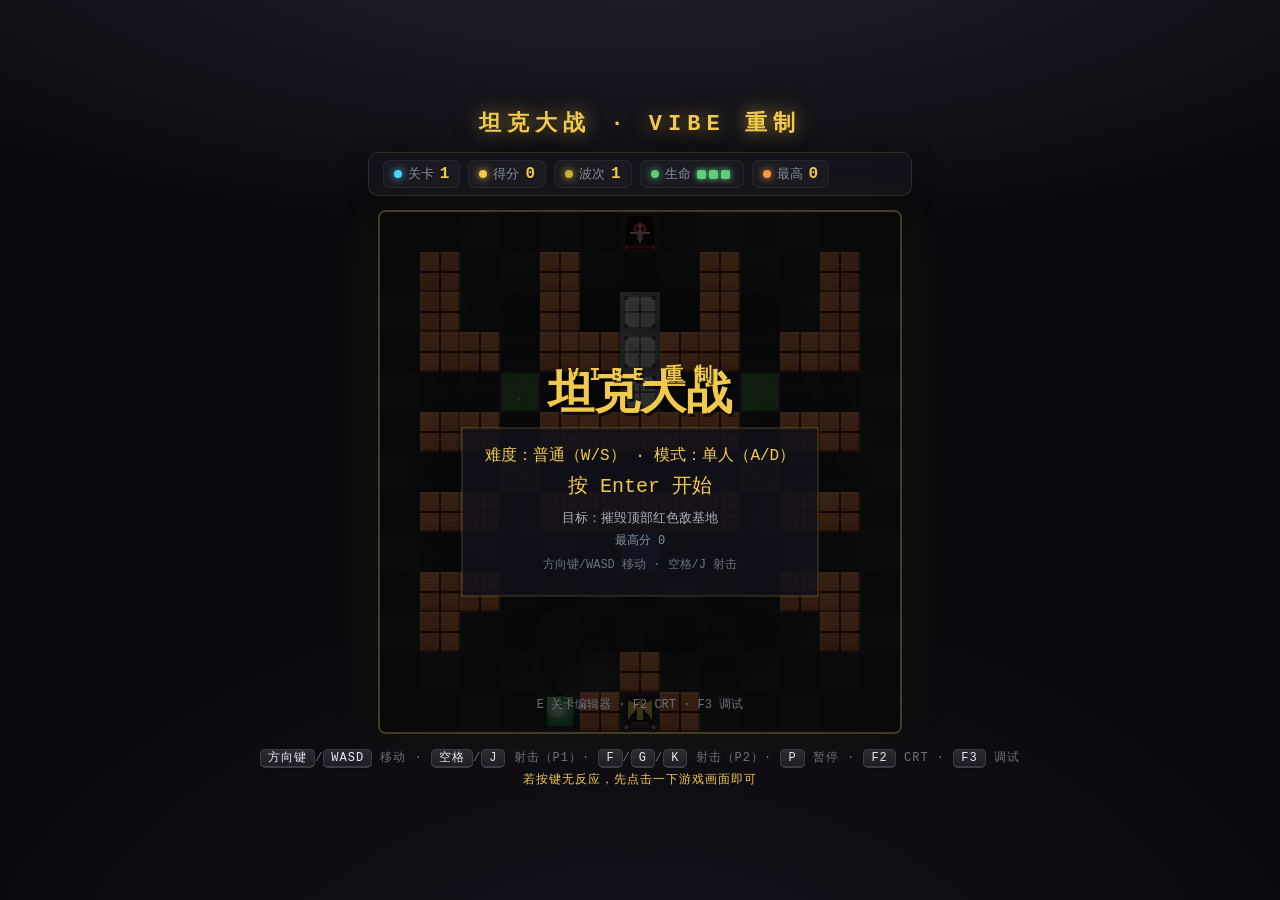
<file: games/battle-city/index.html>
<!DOCTYPE html>
<html lang="zh-CN">
<head>
<meta charset="UTF-8">
<meta name="viewport" content="width=device-width, initial-scale=1.0">
<title>坦克大战 · Vibe 重制</title>
<style>
  :root { color-scheme: dark; }
  * { margin: 0; padding: 0; box-sizing: border-box; }
  body {
    min-height: 100vh;
    display: flex;
    flex-direction: column;
    align-items: center;
    justify-content: center;
    gap: 14px;
    background:
      radial-gradient(ellipse 120% 60% at 50% -10%, #232331 0%, rgba(35,35,49,0) 60%),
      radial-gradient(ellipse 100% 100% at 50% 120%, #17131d 0%, rgba(23,19,29,0) 55%),
      #0a0a0e;
    font-family: "Courier New", Consolas, monospace;
    color: #d8dce4;
    padding: 20px;
    outline: none;
  }
  h1 {
    font-size: 22px;
    letter-spacing: 6px;
    color: #f2c94c;
    font-weight: 700;
    text-shadow: 0 0 18px rgba(242,201,76,0.55), 0 0 40px rgba(242,201,76,0.22);
    user-select: none;
  }
  #hud {
    display: flex;
    gap: 8px;
    align-items: center;
    background: rgba(22,22,30,0.72);
    border: 1px solid rgba(242,201,76,0.14);
    border-radius: 10px;
    padding: 7px 14px;
    box-shadow: 0 4px 24px rgba(0,0,0,0.35);
    backdrop-filter: blur(4px);
  }
  .stat {
    display: flex;
    align-items: center;
    gap: 6px;
    padding: 4px 10px;
    border-radius: 7px;
    background: rgba(255,255,255,0.03);
    border: 1px solid rgba(255,255,255,0.05);
    font-size: 13px;
    color: #8a8f9c;
    white-space: nowrap;
  }
  .stat b { color: #f2c94c; font-size: 16px; font-weight: 700; }
  .tank-ico {
    display: inline-block;
    width: 9px; height: 9px;
    border-radius: 2px;
    margin-right: 3px;
    vertical-align: middle;
    transition: background 0.15s;
  }
  .tank-ico.dead { background: #2a2b33 !important; box-shadow: none !important; }
  .tank-sep { display: inline-block; width: 1px; height: 12px; background: #3a3b46; margin: 0 6px; vertical-align: middle; }
  .stat .dot {
    width: 8px; height: 8px; border-radius: 50%;
    box-shadow: 0 0 8px currentColor;
  }
  #combo {
    color: #ff9a3c;
    font-weight: 700;
    font-size: 17px;
    min-width: 60px;
    text-align: center;
    text-shadow: 0 0 12px rgba(255,154,60,0.6);
  }
  #wrap { position: relative; }
  canvas {
    display: block;
    max-width: 100%;
    height: auto;
    background: #15151a;
    border: 2px solid rgba(242,201,76,0.22);
    border-radius: 8px;
    image-rendering: pixelated;
    box-shadow:
      0 0 50px rgba(242,201,76,0.08),
      0 0 22px rgba(0,0,0,0.65),
      inset 0 0 60px rgba(0,0,0,0.25);
    outline: none;
  }
  #help {
    font-size: 12px;
    color: #6e727a;
    letter-spacing: 1px;
    text-align: center;
    line-height: 1.8;
  }
  kbd {
    background: linear-gradient(#2a2b33, #1d1e25);
    border: 1px solid #3a3b46;
    border-bottom-width: 2px;
    border-radius: 5px;
    padding: 1px 7px;
    font-size: 12px;
    color: #e8eaf0;
    font-family: inherit;
    box-shadow: 0 1px 0 rgba(0,0,0,0.4);
  }
  @media (max-width: 600px) {
    body { gap: 8px; padding: 10px; justify-content: flex-start; }
    h1 { font-size: 16px; letter-spacing: 3px; }
    #hud { flex-wrap: wrap; justify-content: center; padding: 6px 10px; }
    .stat { font-size: 11px; padding: 3px 7px; }
    .stat b { font-size: 13px; }
    #combo { font-size: 13px; min-width: 44px; }
    #help { font-size: 10px; line-height: 1.6; }
  }
</style>
</head>
<body tabindex="0">
  <h1>坦克大战 · VIBE 重制</h1>
  <div id="hud">
    <span class="stat"><span class="dot" style="color:#4ad1ff;background:#4ad1ff"></span>关卡 <b id="level">1</b></span>
    <span class="stat"><span class="dot" style="color:#f2c94c;background:#f2c94c"></span>得分 <b id="score">0</b></span>
    <span class="stat"><span class="dot" style="color:#c9b23c;background:#c9b23c"></span>波次 <b id="wave">1</b></span>
    <span class="stat"><span class="dot" style="color:#5fce7a;background:#5fce7a"></span>生命 <b id="lives">3</b></span>
    <span class="stat"><span class="dot" style="color:#ff9a3c;background:#ff9a3c"></span>最高 <b id="highscore">0</b></span>
    <span id="combo"></span>
  </div>
  <div id="wrap">
    <canvas id="game" width="520" height="520" tabindex="0"></canvas>
  </div>
  <div id="help">
    <kbd>方向键</kbd>/<kbd>WASD</kbd> 移动 · <kbd>空格</kbd>/<kbd>J</kbd> 射击（P1）·
    <kbd>F</kbd>/<kbd>G</kbd>/<kbd>K</kbd> 射击（P2）· <kbd>P</kbd> 暂停 · <kbd>F2</kbd> CRT · <kbd>F3</kbd> 调试
    <br><span style="color:#f2c94c">若按键无反应，先点击一下游戏画面即可</span>
  </div>

  <script src="src/assets.js"></script>
  <script src="src/config.js"></script>
  <script src="src/utils.js"></script>
  <script src="src/audio.js"></script>
  <script src="src/input.js"></script>
  <script src="src/map.js"></script>
  <script src="src/entity.js"></script>
  <script src="src/bullet.js"></script>
  <script src="src/powerup.js"></script>
  <script src="src/tank.js"></script>
  <script src="src/ai.js"></script>
  <script src="src/effects.js"></script>
  <script src="src/editor.js"></script>
  <script src="src/game.js"></script>
  <script src="src/main.js"></script>
</body>
</html>
</file>
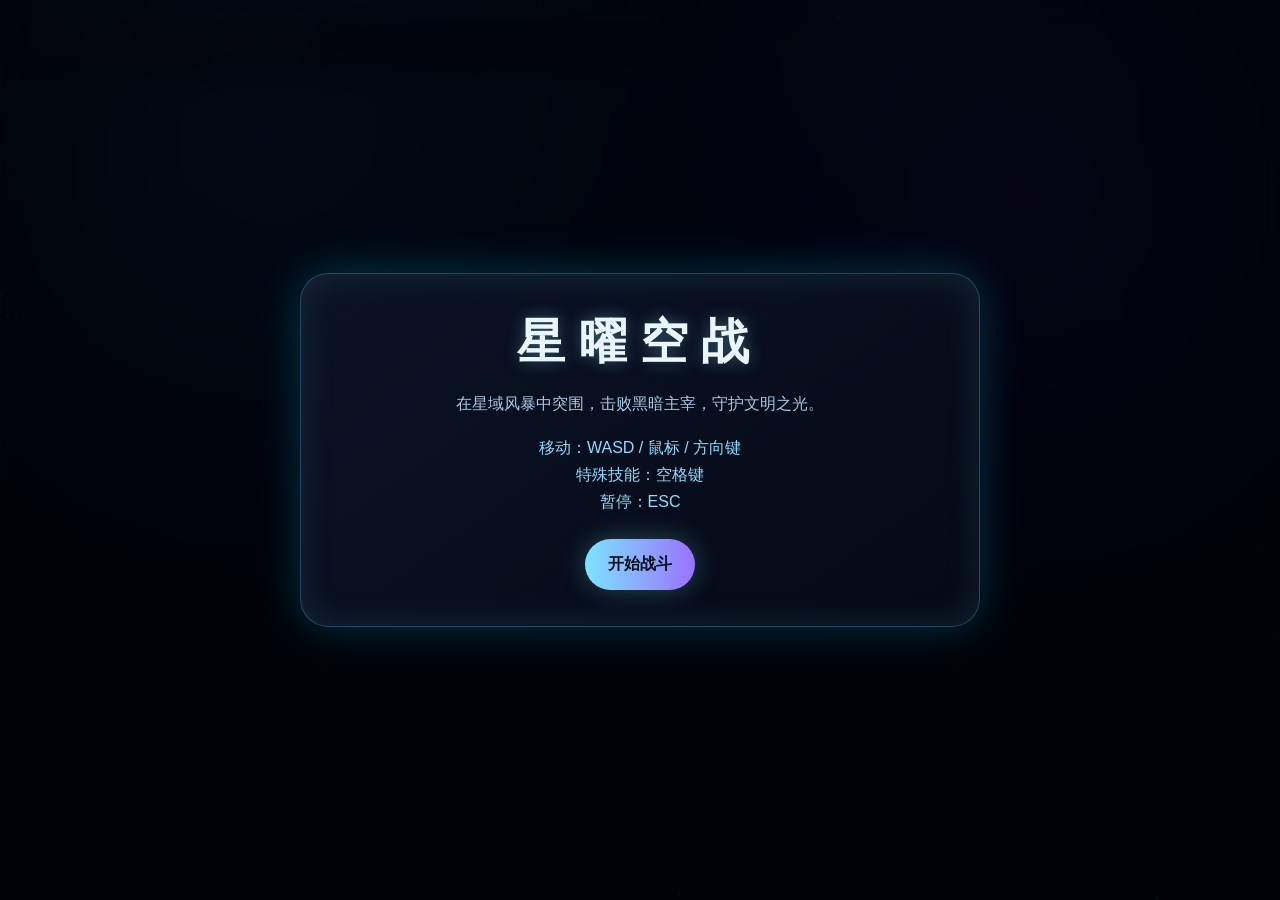
<file: games/vbcoding/index.html>
<!DOCTYPE html>
<html lang="zh-CN">
  <head>
    <meta charset="UTF-8" />
    <meta name="viewport" content="width=device-width, initial-scale=1.0" />
    <title>星曜空战</title>
    <link rel="stylesheet" href="style.css" />
  </head>
  <body>
    <canvas id="game"></canvas>

    <div id="overlay" class="overlay">
      <div class="panel">
        <h1>星曜空战</h1>
        <p>在星域风暴中突围，击败黑暗主宰，守护文明之光。</p>
        <div class="controls">
          <div>移动：WASD / 鼠标 / 方向键</div>
          <div>特殊技能：空格键</div>
          <div>暂停：ESC</div>
        </div>
        <button id="startBtn">开始战斗</button>
      </div>
    </div>

    <div id="upgradePanel" class="upgrade-panel hidden">
      <h2>选择一次升级</h2>
      <div id="upgradeOptions" class="upgrade-options"></div>
    </div>

    <script src="main.js"></script>
  </body>
</html>
</file>
<file: games/vbcoding/style.css>
:root {
  color-scheme: dark;
  font-family: "Segoe UI", "Orbitron", Tahoma, Geneva, Verdana, sans-serif;
}

* {
  box-sizing: border-box;
}

html,
body {
  margin: 0;
  width: 100%;
  height: 100%;
  overflow: hidden;
  background: #02030a;
  color: #eaf6ff;
}

body {
  position: relative;
  background:
    radial-gradient(circle at 20% 20%, rgba(0, 142, 255, 0.2), transparent 28%),
    radial-gradient(circle at 80% 15%, rgba(182, 64, 255, 0.2), transparent 24%),
    linear-gradient(135deg, #060b18 0%, #02040d 45%, #040614 100%);
}

body::before {
  content: "";
  position: fixed;
  inset: 0;
  background: repeating-linear-gradient(
    180deg,
    rgba(255, 255, 255, 0.03) 0px,
    rgba(255, 255, 255, 0.03) 1px,
    transparent 1px,
    transparent 4px
  );
  pointer-events: none;
  mix-blend-mode: screen;
  opacity: 0.2;
}

body::after {
  content: "";
  position: fixed;
  inset: 0;
  background: radial-gradient(circle, transparent 0%, rgba(0, 0, 0, 0.25) 70%, rgba(0, 0, 0, 0.55) 100%);
  pointer-events: none;
}

canvas {
  display: block;
  width: 100%;
  height: 100%;
  cursor: crosshair;
  filter: saturate(1.15) contrast(1.08);
}

.overlay,
.upgrade-panel {
  position: fixed;
  inset: 0;
  display: flex;
  align-items: center;
  justify-content: center;
  z-index: 20;
}

.overlay {
  background: rgba(2, 4, 10, 0.72);
  backdrop-filter: blur(16px);
}

.panel {
  width: min(92vw, 680px);
  padding: 2.2rem;
  border-radius: 28px;
  background: linear-gradient(145deg, rgba(11, 19, 38, 0.95), rgba(5, 10, 22, 0.96));
  border: 1px solid rgba(102, 186, 255, 0.32);
  box-shadow: 0 0 45px rgba(0, 208, 255, 0.24), inset 0 0 35px rgba(125, 227, 255, 0.12);
  text-align: center;
}

.panel h1 {
  margin: 0 0 0.6rem;
  font-size: clamp(2rem, 4vw, 3rem);
  letter-spacing: 0.28em;
  text-transform: uppercase;
  text-shadow: 0 0 16px rgba(125, 227, 255, 0.35);
}

.panel p {
  color: #a8c7e5;
  line-height: 1.8;
}

.controls {
  margin: 1.2rem 0 1.6rem;
  display: grid;
  gap: 0.4rem;
  color: #8edcff;
}

button {
  border: none;
  border-radius: 999px;
  padding: 0.95rem 1.45rem;
  font-size: 1rem;
  font-weight: 700;
  color: #07101b;
  background: linear-gradient(90deg, #7de3ff 0%, #9a72ff 100%);
  cursor: pointer;
  box-shadow: 0 0 26px rgba(125, 227, 255, 0.28);
  transition: transform 0.2s ease, box-shadow 0.2s ease;
}

button:hover {
  transform: translateY(-2px);
  box-shadow: 0 0 34px rgba(125, 227, 255, 0.38);
}

.hidden {
  display: none;
}

.upgrade-panel {
  pointer-events: none;
}

.upgrade-panel:not(.hidden) {
  pointer-events: auto;
}

.upgrade-options {
  display: grid;
  grid-template-columns: repeat(3, minmax(0, 1fr));
  gap: 1rem;
  margin-top: 1rem;
}

.upgrade-card {
  padding: 1rem;
  border-radius: 18px;
  background: rgba(255, 255, 255, 0.06);
  border: 1px solid rgba(125, 227, 255, 0.2);
  text-align: left;
  cursor: pointer;
  transition: transform 0.2s ease, border-color 0.2s ease, background 0.2s ease;
}

.upgrade-card:hover {
  transform: translateY(-2px);
  border-color: rgba(125, 227, 255, 0.75);
  background: rgba(125, 227, 255, 0.1);
}

.upgrade-card h3 {
  margin: 0 0 0.35rem;
  color: #9fefff;
}

.upgrade-card p {
  margin: 0;
  color: #a8c7e5;
  font-size: 0.95rem;
  line-height: 1.5;
}

@media (max-width: 700px) {
  .upgrade-options {
    grid-template-columns: 1fr;
  }
}
</file>
